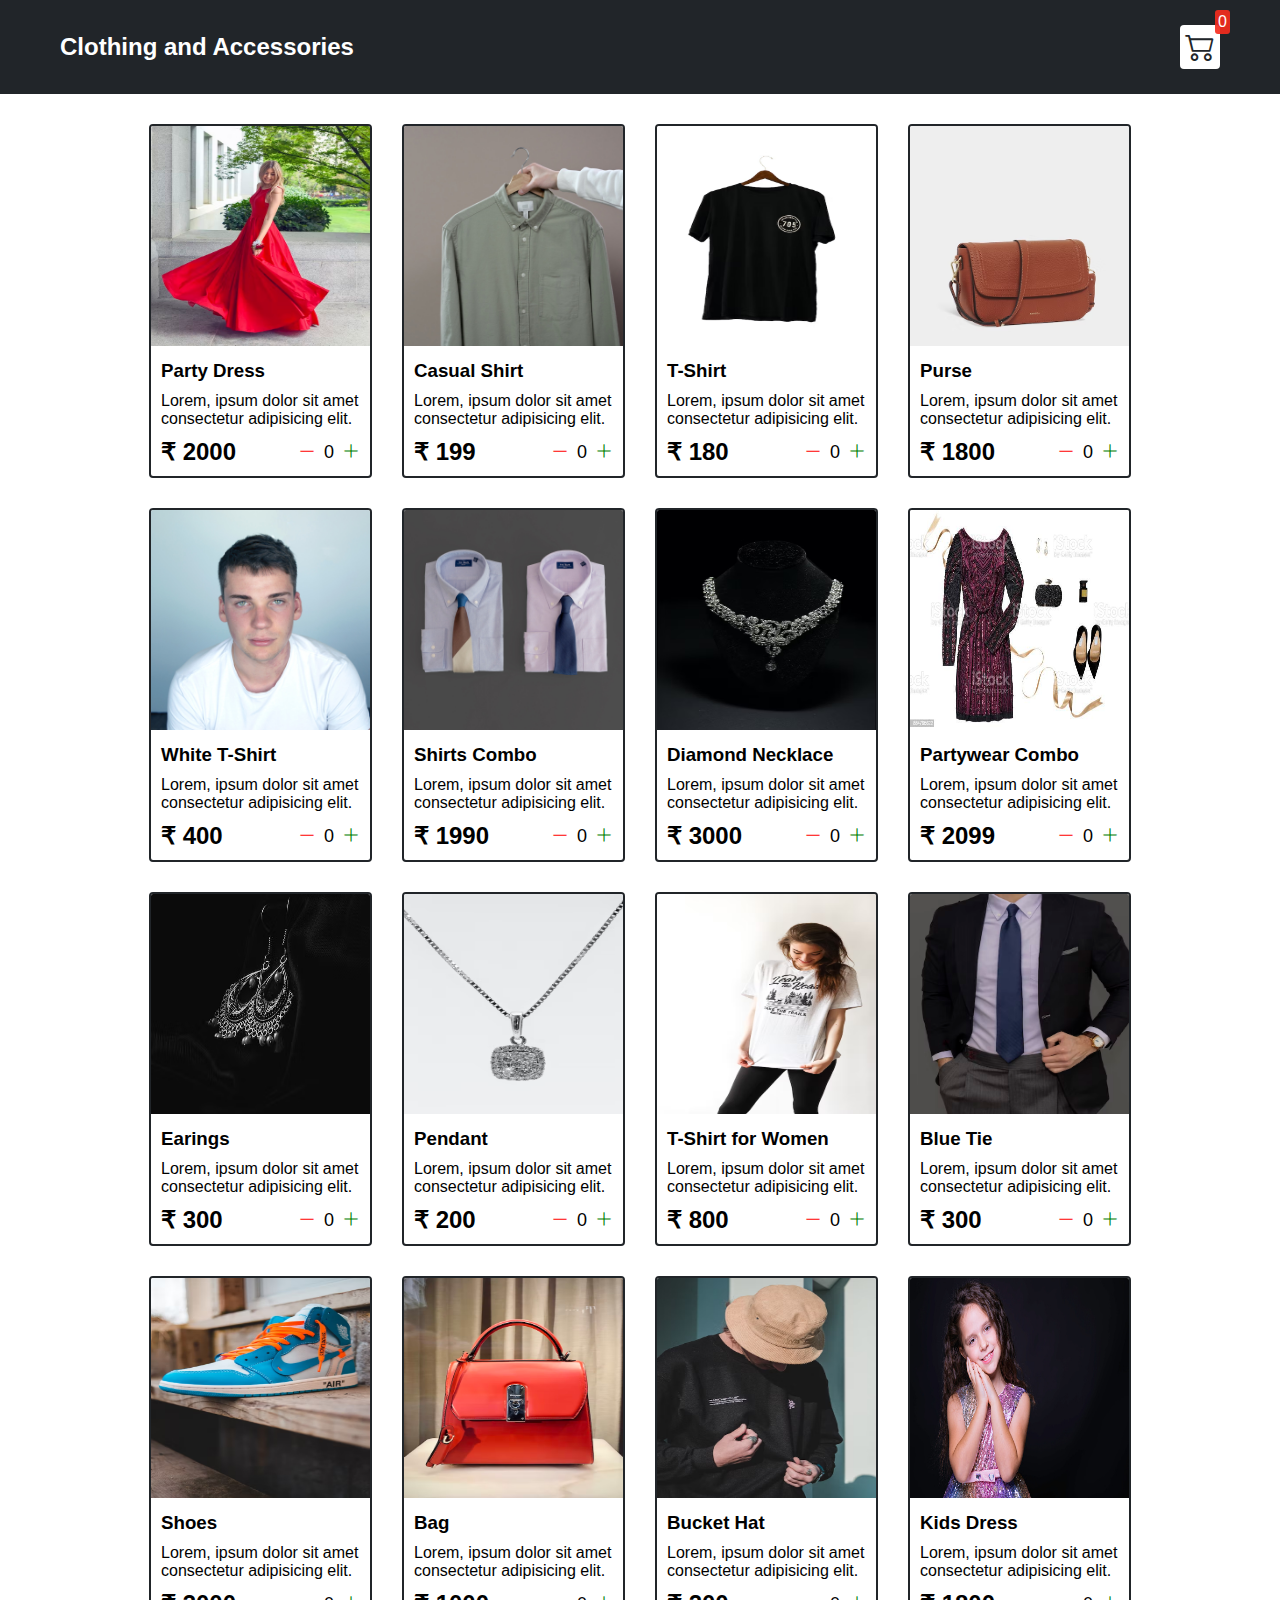
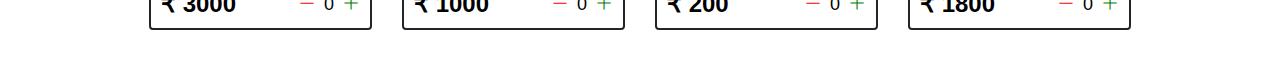
<file: shopping cart/images/index.html>
<!DOCTYPE html>
<html lang="en">
<head>
    <meta charset="UTF-8">
    <meta http-equiv="X-UA-Compatible" content="IE=edge">
    <meta name="viewport" content="width=device-width, initial-scale=1.0">
    <title>Clothing and Accessories</title>
    <link rel="stylesheet" href="style.css">
    <link rel="stylesheet" href="https://cdn.jsdelivr.net/npm/bootstrap-icons@1.9.1/font/bootstrap-icons.css"> <!link of bootstrap icons>
</head>
<body>
    <div class="navbar">
        <a href="index.html">
            <h2>Clothing and Accessories</h2>
        </a>
        
        <a href="cart.html">
            <div class="cart">
                <i class="bi bi-cart2"></i>  <!icon of cart took from getbootstrap icons>
                <div class="cartAmount" id="cartAmount">0</div> <!initial amount in cart>
            </div>
        </a>
       
    </div>

    <div class="shop" id="shop"> <!made id to target it in js>
    </div>



</body>
<script src="data.js"></script>
<script src="main.js"></script>
</html>
</file>
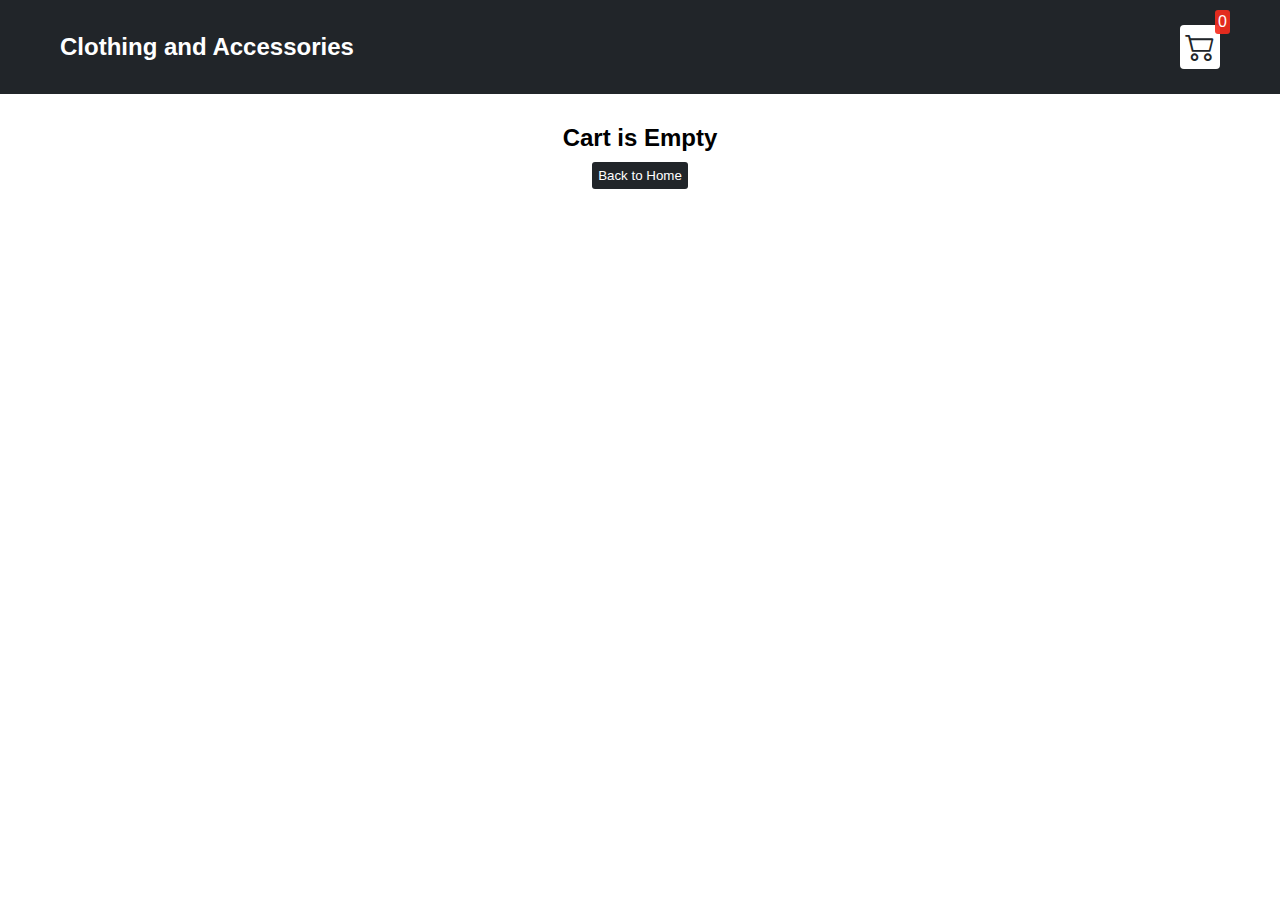
<file: shopping cart/images/cart.html>
<!DOCTYPE html>
<html lang="en">
<head>
    <meta charset="UTF-8">
    <meta http-equiv="X-UA-Compatible" content="IE=edge">
    <meta name="viewport" content="width=device-width, initial-scale=1.0">
    <title>Clothing and Accessories</title>
    <link rel="stylesheet" href="style.css">
    <link rel="stylesheet" href="https://cdn.jsdelivr.net/npm/bootstrap-icons@1.9.1/font/bootstrap-icons.css"> <!link of bootstrap icons>
</head>
<body>
    <div class="navbar">
        <a href="index.html">
            <h2>Clothing and Accessories</h2>
        </a>
        
        <a href="cart.html">
            <div class="cart">
                <i class="bi bi-cart2"></i>  <!icon of cart took from getbootstrap icons>
                <div class="cartAmount" id="cartAmount">0</div> <!initial amount in cart>
            </div>
        </a>
       
    </div> 

    <div id="label" class="text-center"></div>
    <div class="shopping-cart" id="shopping-cart"></div>
</body>
<script src="data.js"></script>
<script src="cart.js"></script>
</html>
</file>
<file: shopping cart/images/style.css>
/*
 !Changing default styles of browser
*/

*{
    margin: 0;
    padding: 0;
    box-sizing: border-box;
}

body{
    font-family: sans-serif;
}

/*
 ? change cursor at every icon
*/

i{
    cursor: pointer;
}

a{
    text-decoration: none;
    color: white;
}
/*
 ! Navbar styles are here
*/

.navbar
{
    display: flex;    /* ? to display cart icon away from title by making rows or columns*/
    flex-direction: row;
    justify-content: space-between;
    align-items: center;
    background-color: #212529;
    color: white;
    padding: 25px 60px; /*padding top-bottom  left-right */
    margin-bottom: 30px;
}

/*
 ! Cart Icon styles are here
*/

.cart
{
    position: relative;  /* ?to position the amount on top of icon*/
    background-color: #fff;
    color: #212529;
    font-size: 30px;
    padding: 5px;
    border-radius: 4px;

}

/*
 ! CartAmount styles are here
*/


.cartAmount{
    position: absolute; /* ?to position the amount on top of icon*/
    top: -15px;
    right: -10px;
    font-size: 16px;
    padding: 3px;
    border-radius: 3px;
    background-color: #f52c1ee8;
    color: white;
}

/*
 ! Shop Items styles are here
*/

.shop{
    display: grid;
    grid-template-columns: repeat(4, 223px);
    gap: 30px;
    justify-content: center;
    margin-bottom: 30px;
}

/*
 ? To control the items showm according to the browsers width
*/

@media (max-width: 1000px){
    .shop{
        grid-template-columns: repeat(2, 223px);
    }
}

@media (max-width: 500px){
    .shop{
        grid-template-columns: repeat(1, 223px);
    }
}

/*
 ! Items styles are here
*/

.item{
    border: 2px solid #212529;
    border-radius: 4px;
}

.item img{
    border-radius: 2px 2px 0 0;
    width: 100%;
}

.details{
    display: flex;
    flex-direction: column;
    padding: 10px;
    gap: 10px;
}

.price-quantity{
    display: flex;
    flex-direction: row;
    justify-content: space-between;
    align-items: center;
}

.buttons{
    display: flex;
    flex-direction: row;
    gap: 8px;
    font-size: 18px;
}

.bi-dash-lg{
    color: red;
}

.bi-plus-lg{
    color: green;
}


/**
*! Style for label and some buttons
**/

.text-center{
    text-align: center;
    margin-bottom: 20px;
}

.Homebtn,
.checkout,
.removeAll{
    background-color: #212529;
    color: white;
    border: none;
    padding: 6px;
    border-radius: 3px;
    cursor: pointer;
    margin-top: 10px;
}

.checkout{
    background-color: green;
}

.removeAll{
    background-color: red;
}

.bi-x-lg{
    color: red;
    font-weight: bold;
}

/**
*! Style for shopping-cart
**/

.shopping-cart{
    display: grid;
    grid-template-columns: repeat(1,320px);
    justify-content: center;
    gap: 15px;
}

/**
*! Style for cart-item
**/

.cart-item{
    border: 2px solid #212529;
    border-radius: 5px;
    display: flex;
}

.title-price-x{
    width: 198px;
    display: flex;
    align-items: center;
    justify-content: space-between;
}

.title-price{
    display: flex;
    align-items: center;
    gap: 10px;
}

.cart-item-price{
    background-color: #212529;
    color: white;
    padding: 3px 6px;
    border-radius: 4px;
}
</file>
